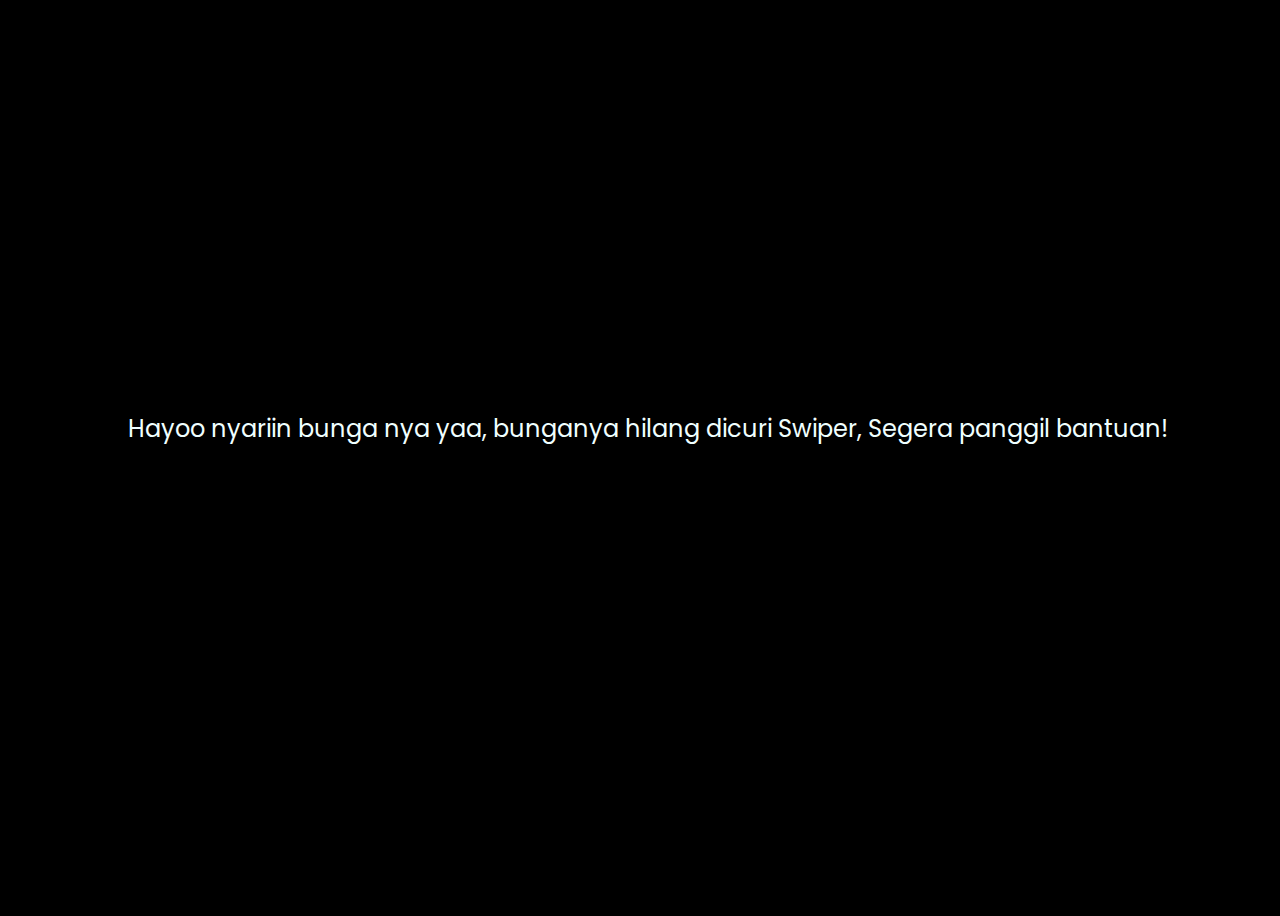
<file: index.html>
<!DOCTYPE html>
<html lang="en">
<head>
    <meta charset="UTF-8">
    <meta http-equiv="X-UA-Compatible" content="IE=edge">
    <meta name="viewport" content="width=device-width, initial-scale=1.0">
    <link rel="stylesheet" href="css/style.css">
    <link rel="icon" href="img/flowers.png" type="image/x-icon">
    <title>Flowers</title>
    <style>
        .description1{
    font-size: 1.5rem;
    margin-bottom: 20px;
    margin-left: 20px;
    margin-right: 20px;
}
        .description2{
    font-size: 1.5rem;
    margin-bottom: 20px;
    margin-left: 100px;
    margin-right: 100px;
}
    </style>
</head>
<body>
    <div class="description1">
        <!--<span>From: U know Me</span>-->
    </div>
    <div class="description1">
        <span>Hayoo nyariin bunga nya yaa, bunganya hilang dicuri Swiper, Segera panggil bantuan!</span>
    </div>
   
         <div class="description2">
        <!--<span>Selamat Bulan Bahasa

            Telat sih yaa, maaf deh baru selesai malem ini hehe... Sorry for being a weirdo lately, ngerti sih dari yang awalnya bales chat seperlunya tiba-tiba jadi kaya kemarin.
            I Swear To God, tida ada sedikitpun niat aku mau 'main-main'.  
         </span>-->
    </div>  <div class="description2">
        <!--<span>  Semangat bikin PacMan nya! Kalau butuh bantuan atau bahkan mau minta dijokiin pun aku siap ko, Feel Free To ASK! Utii/Utee/Utey/Ukhty anything you want me to call your name 
                (just ask) Let's get to know each other better.
         </span>-->
        </div><div class="description2">
            <!--<span> by the way check this out!</span>-->
            </div>
    <div class="button">
       <!--<button>
            <a href="flower.html">Click Me!</a>
        </button>-->
        
    </div>
</body>
</html>
</file>
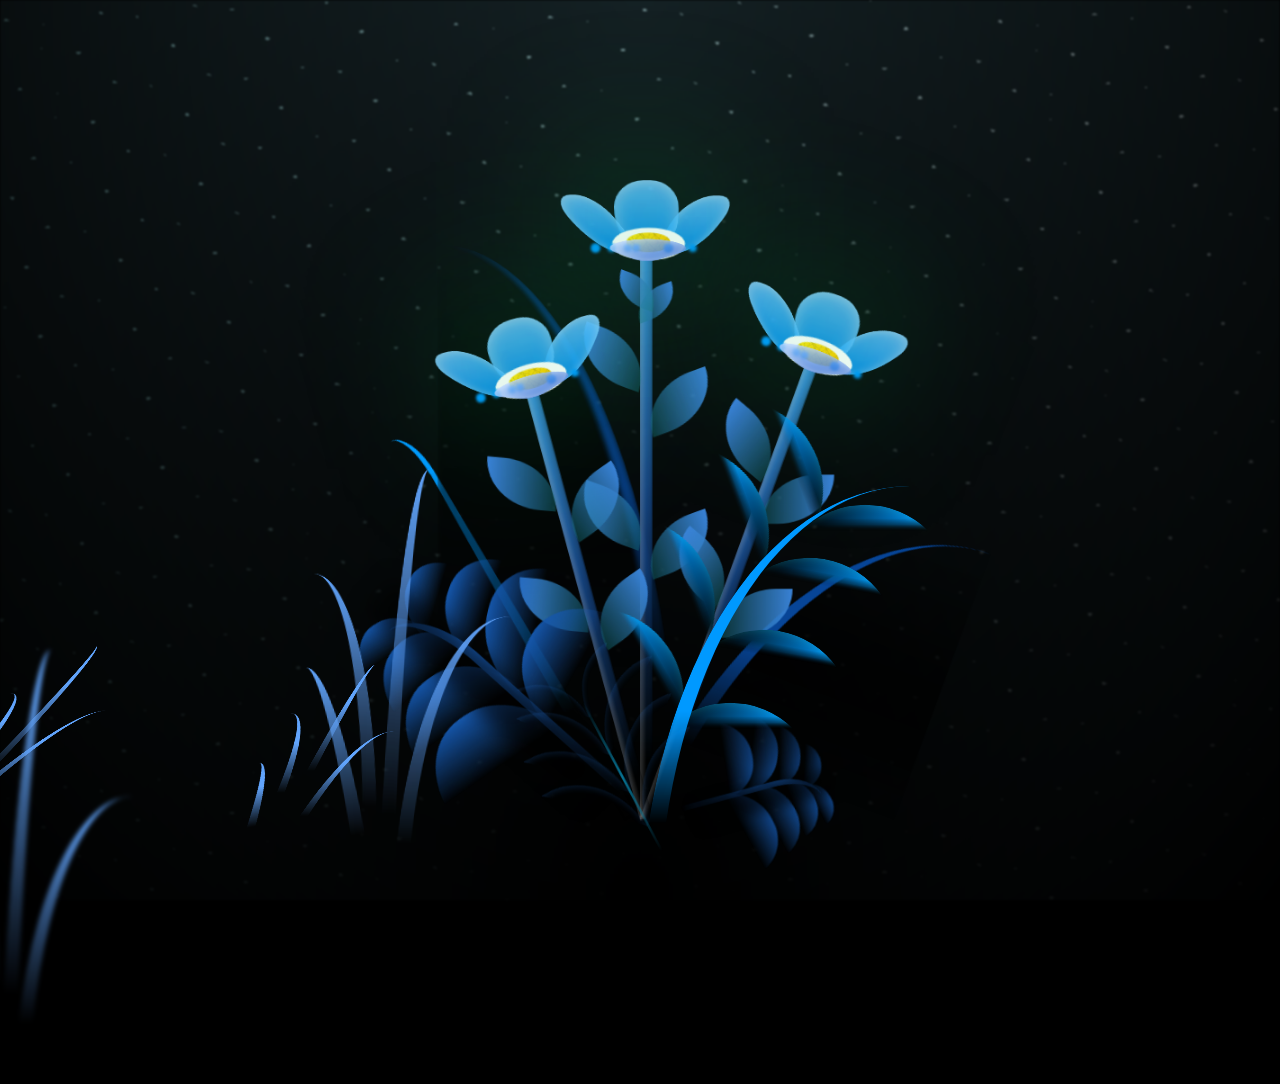
<file: flower.html>
<!DOCTYPE html>
<html lang="en">
<head>
    <meta charset="UTF-8">
    <meta http-equiv="X-UA-Compatible" content="IE=edge">
    <meta name="viewport" content="width=device-width, initial-scale=1.0">
    <title>Document</title>
    <style>
        *,
*::after,
*::before {
  padding: 0;
  margin: 0;
  box-sizing: border-box;
}

:root {
  --dark-color: #000;
}

body {
  display: flex;
  align-items: flex-end;
  justify-content: center;
  min-height: 100vh;
  background-color: var(--dark-color);
  overflow: hidden;
  perspective: 1000px;
}
.button a{
    text-decoration: none;
    font-size: 1rem;
    color: #111;
    position: absolute;
    padding: 15px 0;
    text-align: center;
    padding: 10px 20px;
    background-color: #ffffff00;
    color: rgb(255, 255, 255);
    border: 1px solid #ffffff;
    margin-bottom: 200px;
    margin-left:860px;
    position: absolute;
    top: 50%;
    left: 50%;
    transform: translate(-50%, -50%);
    z-index: 9999;
}
.night {
  position: fixed;
  left: 50%;
  top: 0;
  transform: translateX(-50%);
  width: 100%;
  height: 100%;
  filter: blur(0.1vmin);
  background-image: radial-gradient(ellipse at top, transparent 0%, var(--dark-color)), radial-gradient(ellipse at bottom, var(--dark-color), rgba(145, 233, 255, 0.2)), repeating-linear-gradient(220deg, black 0px, black 19px, transparent 19px, transparent 22px), repeating-linear-gradient(189deg, black 0px, black 19px, transparent 19px, transparent 22px), repeating-linear-gradient(148deg, black 0px, black 19px, transparent 19px, transparent 22px), linear-gradient(90deg, #abf5f4, #f0f0f0);
}

.flowers {
  position: relative;
  transform: scale(0.9);
}

.flower {
  position: absolute;
  bottom: 10vmin;
  transform-origin: bottom center;
  z-index: 10;
  --fl-speed: 0.8s;
}
.flower--1 {
  -webkit-animation: moving-flower-1 4s linear infinite;
          animation: moving-flower-1 4s linear infinite;
}
.flower--1 .flower__line {
  height: 70vmin;
  -webkit-animation-delay: 0.3s;
          animation-delay: 0.3s;
}
.flower--1 .flower__line__leaf--1 {
  -webkit-animation: blooming-leaf-right var(--fl-speed) 1.6s backwards;
          animation: blooming-leaf-right var(--fl-speed) 1.6s backwards;
}
.flower--1 .flower__line__leaf--2 {
  -webkit-animation: blooming-leaf-right var(--fl-speed) 1.4s backwards;
          animation: blooming-leaf-right var(--fl-speed) 1.4s backwards;
}
.flower--1 .flower__line__leaf--3 {
  -webkit-animation: blooming-leaf-left var(--fl-speed) 1.2s backwards;
          animation: blooming-leaf-left var(--fl-speed) 1.2s backwards;
}
.flower--1 .flower__line__leaf--4 {
  -webkit-animation: blooming-leaf-left var(--fl-speed) 1s backwards;
          animation: blooming-leaf-left var(--fl-speed) 1s backwards;
}
.flower--1 .flower__line__leaf--5 {
  -webkit-animation: blooming-leaf-right var(--fl-speed) 1.8s backwards;
          animation: blooming-leaf-right var(--fl-speed) 1.8s backwards;
}
.flower--1 .flower__line__leaf--6 {
  -webkit-animation: blooming-leaf-left var(--fl-speed) 2s backwards;
          animation: blooming-leaf-left var(--fl-speed) 2s backwards;
}
.flower--2 {
  left: 50%;
  transform: rotate(20deg);
  -webkit-animation: moving-flower-2 4s linear infinite;
          animation: moving-flower-2 4s linear infinite;
}
.flower--2 .flower__line {
  height: 60vmin;
  -webkit-animation-delay: 0.6s;
          animation-delay: 0.6s;
}
.flower--2 .flower__line__leaf--1 {
  -webkit-animation: blooming-leaf-right var(--fl-speed) 1.9s backwards;
          animation: blooming-leaf-right var(--fl-speed) 1.9s backwards;
}
.flower--2 .flower__line__leaf--2 {
  -webkit-animation: blooming-leaf-right var(--fl-speed) 1.7s backwards;
          animation: blooming-leaf-right var(--fl-speed) 1.7s backwards;
}
.flower--2 .flower__line__leaf--3 {
  -webkit-animation: blooming-leaf-left var(--fl-speed) 1.5s backwards;
          animation: blooming-leaf-left var(--fl-speed) 1.5s backwards;
}
.flower--2 .flower__line__leaf--4 {
  -webkit-animation: blooming-leaf-left var(--fl-speed) 1.3s backwards;
          animation: blooming-leaf-left var(--fl-speed) 1.3s backwards;
}
.flower--3 {
  left: 50%;
  transform: rotate(-15deg);
  -webkit-animation: moving-flower-3 4s linear infinite;
          animation: moving-flower-3 4s linear infinite;
}
.flower--3 .flower__line {
  -webkit-animation-delay: 0.9s;
          animation-delay: 0.9s;
}
.flower--3 .flower__line__leaf--1 {
  -webkit-animation: blooming-leaf-right var(--fl-speed) 2.5s backwards;
          animation: blooming-leaf-right var(--fl-speed) 2.5s backwards;
}
.flower--3 .flower__line__leaf--2 {
  -webkit-animation: blooming-leaf-right var(--fl-speed) 2.3s backwards;
          animation: blooming-leaf-right var(--fl-speed) 2.3s backwards;
}
.flower--3 .flower__line__leaf--3 {
  -webkit-animation: blooming-leaf-left var(--fl-speed) 2.1s backwards;
          animation: blooming-leaf-left var(--fl-speed) 2.1s backwards;
}
.flower--3 .flower__line__leaf--4 {
  -webkit-animation: blooming-leaf-left var(--fl-speed) 1.9s backwards;
          animation: blooming-leaf-left var(--fl-speed) 1.9s backwards;
}
.flower__leafs {
  position: relative;
  -webkit-animation: blooming-flower 2s backwards;
          animation: blooming-flower 2s backwards;
}
.flower__leafs--1 {
  -webkit-animation-delay: 1.1s;
          animation-delay: 1.1s;
}
.flower__leafs--2 {
  -webkit-animation-delay: 1.4s;
          animation-delay: 1.4s;
}
.flower__leafs--3 {
  -webkit-animation-delay: 1.7s;
          animation-delay: 1.7s;
}
.flower__leafs::after {
  content: "";
  position: absolute;
  left: 0;
  top: 0;
  transform: translate(-50%, -100%);
  width: 8vmin;
  height: 8vmin;
  background-color: #03b14c;
  filter: blur(10vmin);
}
.flower__leaf {
  position: absolute;
  bottom: 0;
  left: 50%;
  width: 8vmin;
  height: 11vmin;
  border-radius: 51% 49% 47% 53%/44% 45% 55% 69%;
  background-color: #0099ff;
  background-image: linear-gradient(to top, #0099ff, #67c2ff);
  transform-origin: bottom center;
  opacity: 0.9;
  box-shadow: inset 0 0 2vmin rgba(255, 255, 255, 0.5);
}
.flower__leaf--1 {
  transform: translate(-10%, 1%) rotateY(40deg) rotateX(-50deg);
}
.flower__leaf--2 {
  transform: translate(-50%, -4%) rotateX(40deg);
}
.flower__leaf--3 {
  transform: translate(-90%, 0%) rotateY(45deg) rotateX(50deg);
}
.flower__leaf--4 {
  width: 8vmin;
  height: 8vmin;
  transform-origin: bottom left;
  border-radius: 4vmin 10vmin 4vmin 4vmin;
  transform: translate(0%, 18%) rotateX(70deg) rotate(-43deg);
  background-image: linear-gradient(to top, #3970d6, #a7caff);
  z-index: 1;
  opacity: 0.8;
}
.flower__white-circle {
  position: absolute;
  left: -3.5vmin;
  top: -3vmin;
  width: 9vmin;
  height: 4vmin;
  border-radius: 50%;
  background-color: #fff;
}
.flower__white-circle::after {
  content: "";
  position: absolute;
  left: 50%;
  top: 45%;
  transform: translate(-50%, -50%);
  width: 60%;
  height: 60%;
  border-radius: inherit;
  background-image: repeating-linear-gradient(135deg, rgba(0, 0, 0, 0.03) 0px, rgba(0, 0, 0, 0.03) 1px, transparent 1px, transparent 12px), repeating-linear-gradient(45deg, rgba(0, 0, 0, 0.03) 0px, rgba(0, 0, 0, 0.03) 1px, transparent 1px, transparent 12px), repeating-linear-gradient(67.5deg, rgba(0, 0, 0, 0.03) 0px, rgba(0, 0, 0, 0.03) 1px, transparent 1px, transparent 12px), repeating-linear-gradient(135deg, rgba(0, 0, 0, 0.03) 0px, rgba(0, 0, 0, 0.03) 1px, transparent 1px, transparent 12px), repeating-linear-gradient(45deg, rgba(0, 0, 0, 0.03) 0px, rgba(0, 0, 0, 0.03) 1px, transparent 1px, transparent 12px), repeating-linear-gradient(112.5deg, rgba(0, 0, 0, 0.03) 0px, rgba(0, 0, 0, 0.03) 1px, transparent 1px, transparent 12px), repeating-linear-gradient(112.5deg, rgba(0, 0, 0, 0.03) 0px, rgba(0, 0, 0, 0.03) 1px, transparent 1px, transparent 12px), repeating-linear-gradient(45deg, rgba(0, 0, 0, 0.03) 0px, rgba(0, 0, 0, 0.03) 1px, transparent 1px, transparent 12px), repeating-linear-gradient(22.5deg, rgba(0, 0, 0, 0.03) 0px, rgba(0, 0, 0, 0.03) 1px, transparent 1px, transparent 12px), repeating-linear-gradient(45deg, rgba(0, 0, 0, 0.03) 0px, rgba(0, 0, 0, 0.03) 1px, transparent 1px, transparent 12px), repeating-linear-gradient(22.5deg, rgba(0, 0, 0, 0.03) 0px, rgba(0, 0, 0, 0.03) 1px, transparent 1px, transparent 12px), repeating-linear-gradient(135deg, rgba(0, 0, 0, 0.03) 0px, rgba(0, 0, 0, 0.03) 1px, transparent 1px, transparent 12px), repeating-linear-gradient(157.5deg, rgba(0, 0, 0, 0.03) 0px, rgba(0, 0, 0, 0.03) 1px, transparent 1px, transparent 12px), repeating-linear-gradient(67.5deg, rgba(0, 0, 0, 0.03) 0px, rgba(0, 0, 0, 0.03) 1px, transparent 1px, transparent 12px), repeating-linear-gradient(67.5deg, rgba(0, 0, 0, 0.03) 0px, rgba(0, 0, 0, 0.03) 1px, transparent 1px, transparent 12px), linear-gradient(90deg, #ffeb12, #ffce00);
}
.flower__line {
  height: 55vmin;
  width: 1.5vmin;
  background-image: linear-gradient(to left, rgba(0, 0, 0, 0.2), transparent, rgba(255, 255, 255, 0.2)), linear-gradient(to top, transparent 10%, #14407a, #398fd6);
  box-shadow: inset 0 0 2px rgba(0, 0, 0, 0.5);
  -webkit-animation: grow-flower-tree 4s backwards;
          animation: grow-flower-tree 4s backwards;
}
.flower__line__leaf {
  --w: 7vmin;
  --h: calc(var(--w) + 2vmin);
  position: absolute;
  top: 20%;
  left: 90%;
  width: var(--w);
  height: var(--h);
  border-top-right-radius: var(--h);
  border-bottom-left-radius: var(--h);
  background-image: linear-gradient(to top, rgba(20, 117, 122, 0.4), #3982d6);
}
.flower__line__leaf--1 {
  transform: rotate(70deg) rotateY(30deg);
}
.flower__line__leaf--2 {
  top: 45%;
  transform: rotate(70deg) rotateY(30deg);
}
.flower__line__leaf--3, .flower__line__leaf--4, .flower__line__leaf--6 {
  border-top-right-radius: 0;
  border-bottom-left-radius: 0;
  border-top-left-radius: var(--h);
  border-bottom-right-radius: var(--h);
  left: -460%;
  top: 12%;
  transform: rotate(-70deg) rotateY(30deg);
}
.flower__line__leaf--4 {
  top: 40%;
}
.flower__line__leaf--5 {
  top: 0;
  transform-origin: left;
  transform: rotate(70deg) rotateY(30deg) scale(0.6);
}
.flower__line__leaf--6 {
  top: -2%;
  left: -450%;
  transform-origin: right;
  transform: rotate(-70deg) rotateY(30deg) scale(0.6);
}
.flower__light {
  position: absolute;
  bottom: 0vmin;
  width: 1vmin;
  height: 1vmin;
  background-color: #0099ff;
  border-radius: 50%;
  filter: blur(0.2vmin);
  -webkit-animation: light-ans 4s linear infinite backwards;
          animation: light-ans 4s linear infinite backwards;
}
.flower__light:nth-child(odd) {
  background-color: #0099ff;
}
.flower__light--1 {
  left: -2vmin;
  -webkit-animation-delay: 1s;
          animation-delay: 1s;
}
.flower__light--2 {
  left: 3vmin;
  -webkit-animation-delay: 0.5s;
          animation-delay: 0.5s;
}
.flower__light--3 {
  left: -6vmin;
  -webkit-animation-delay: 0.3s;
          animation-delay: 0.3s;
}
.flower__light--4 {
  left: 6vmin;
  -webkit-animation-delay: 0.9s;
          animation-delay: 0.9s;
}
.flower__light--5 {
  left: -1vmin;
  -webkit-animation-delay: 1.5s;
          animation-delay: 1.5s;
}
.flower__light--6 {
  left: -4vmin;
  -webkit-animation-delay: 3s;
          animation-delay: 3s;
}
.flower__light--7 {
  left: 3vmin;
  -webkit-animation-delay: 2s;
          animation-delay: 2s;
}
.flower__light--8 {
  left: -6vmin;
  -webkit-animation-delay: 3.5s;
          animation-delay: 3.5s;
}
.flower__grass {
  --c: #1556aa;
  --line-w: 1.5vmin;
  position: absolute;
  bottom: 12vmin;
  left: -7vmin;
  display: flex;
  flex-direction: column;
  align-items: flex-end;
  z-index: 20;
  transform-origin: bottom center;
  transform: rotate(-48deg) rotateY(40deg);
}
.flower__grass--1 {
  -webkit-animation: moving-grass 2s linear infinite;
          animation: moving-grass 2s linear infinite;
}
.flower__grass--2 {
  left: 2vmin;
  bottom: 10vmin;
  transform: scale(0.5) rotate(75deg) rotateX(10deg) rotateY(-200deg);
  opacity: 0.8;
  z-index: 0;
  -webkit-animation: moving-grass--2 1.5s linear infinite;
          animation: moving-grass--2 1.5s linear infinite;
}
.flower__grass--top {
  width: 7vmin;
  height: 10vmin;
  border-top-right-radius: 100%;
  border-right: var(--line-w) solid var(--c);
  transform-origin: bottom center;
  transform: rotate(-2deg);
}
.flower__grass--bottom {
  margin-top: -2px;
  width: var(--line-w);
  height: 25vmin;
  background-image: linear-gradient(to top, transparent, var(--c));
}
.flower__grass__leaf {
  --size: 10vmin;
  position: absolute;
  width: calc(var(--size) * 2.1);
  height: var(--size);
  border-top-left-radius: var(--size);
  border-top-right-radius: var(--size);
  background-image: linear-gradient(to top, transparent, transparent 30%, var(--c));
  z-index: 100;
}
.flower__grass__leaf--1 {
  top: -6%;
  left: 30%;
  --size: 6vmin;
  transform: rotate(-20deg);
  -webkit-animation: growing-grass-ans--1 2s 2.6s backwards;
          animation: growing-grass-ans--1 2s 2.6s backwards;
}
@-webkit-keyframes growing-grass-ans--1 {
  0% {
    transform-origin: bottom left;
    transform: rotate(-20deg) scale(0);
  }
}
@keyframes growing-grass-ans--1 {
  0% {
    transform-origin: bottom left;
    transform: rotate(-20deg) scale(0);
  }
}
.flower__grass__leaf--2 {
  top: -5%;
  left: -110%;
  --size: 6vmin;
  transform: rotate(10deg);
  -webkit-animation: growing-grass-ans--2 2s 2.4s linear backwards;
          animation: growing-grass-ans--2 2s 2.4s linear backwards;
}
@-webkit-keyframes growing-grass-ans--2 {
  0% {
    transform-origin: bottom right;
    transform: rotate(10deg) scale(0);
  }
}
@keyframes growing-grass-ans--2 {
  0% {
    transform-origin: bottom right;
    transform: rotate(10deg) scale(0);
  }
}
.flower__grass__leaf--3 {
  top: 5%;
  left: 60%;
  --size: 8vmin;
  transform: rotate(-18deg) rotateX(-20deg);
  -webkit-animation: growing-grass-ans--3 2s 2.2s linear backwards;
          animation: growing-grass-ans--3 2s 2.2s linear backwards;
}
@-webkit-keyframes growing-grass-ans--3 {
  0% {
    transform-origin: bottom left;
    transform: rotate(-18deg) rotateX(-20deg) scale(0);
  }
}
@keyframes growing-grass-ans--3 {
  0% {
    transform-origin: bottom left;
    transform: rotate(-18deg) rotateX(-20deg) scale(0);
  }
}
.flower__grass__leaf--4 {
  top: 6%;
  left: -135%;
  --size: 8vmin;
  transform: rotate(2deg);
  -webkit-animation: growing-grass-ans--4 2s 2s linear backwards;
          animation: growing-grass-ans--4 2s 2s linear backwards;
}
@-webkit-keyframes growing-grass-ans--4 {
  0% {
    transform-origin: bottom right;
    transform: rotate(2deg) scale(0);
  }
}
@keyframes growing-grass-ans--4 {
  0% {
    transform-origin: bottom right;
    transform: rotate(2deg) scale(0);
  }
}
.flower__grass__leaf--5 {
  top: 20%;
  left: 60%;
  --size: 10vmin;
  transform: rotate(-24deg) rotateX(-20deg);
  -webkit-animation: growing-grass-ans--5 2s 1.8s linear backwards;
          animation: growing-grass-ans--5 2s 1.8s linear backwards;
}
@-webkit-keyframes growing-grass-ans--5 {
  0% {
    transform-origin: bottom left;
    transform: rotate(-24deg) rotateX(-20deg) scale(0);
  }
}
@keyframes growing-grass-ans--5 {
  0% {
    transform-origin: bottom left;
    transform: rotate(-24deg) rotateX(-20deg) scale(0);
  }
}
.flower__grass__leaf--6 {
  top: 22%;
  left: -180%;
  --size: 10vmin;
  transform: rotate(10deg);
  -webkit-animation: growing-grass-ans--6 2s 1.6s linear backwards;
          animation: growing-grass-ans--6 2s 1.6s linear backwards;
}
@-webkit-keyframes growing-grass-ans--6 {
  0% {
    transform-origin: bottom right;
    transform: rotate(10deg) scale(0);
  }
}
@keyframes growing-grass-ans--6 {
  0% {
    transform-origin: bottom right;
    transform: rotate(10deg) scale(0);
  }
}
.flower__grass__leaf--7 {
  top: 39%;
  left: 70%;
  --size: 10vmin;
  transform: rotate(-10deg);
  -webkit-animation: growing-grass-ans--7 2s 1.4s linear backwards;
          animation: growing-grass-ans--7 2s 1.4s linear backwards;
}
@-webkit-keyframes growing-grass-ans--7 {
  0% {
    transform-origin: bottom left;
    transform: rotate(-10deg) scale(0);
  }
}
@keyframes growing-grass-ans--7 {
  0% {
    transform-origin: bottom left;
    transform: rotate(-10deg) scale(0);
  }
}
.flower__grass__leaf--8 {
  top: 40%;
  left: -215%;
  --size: 11vmin;
  transform: rotate(10deg);
  -webkit-animation: growing-grass-ans--8 2s 1.2s linear backwards;
          animation: growing-grass-ans--8 2s 1.2s linear backwards;
}
@-webkit-keyframes growing-grass-ans--8 {
  0% {
    transform-origin: bottom right;
    transform: rotate(10deg) scale(0);
  }
}
@keyframes growing-grass-ans--8 {
  0% {
    transform-origin: bottom right;
    transform: rotate(10deg) scale(0);
  }
}
.flower__grass__overlay {
  position: absolute;
  top: -10%;
  right: 0%;
  width: 100%;
  height: 100%;
  background-color: rgba(0, 0, 0, 0.6);
  filter: blur(1.5vmin);
  z-index: 100;
}
.flower__g-long {
  --w: 2vmin;
  --h: 6vmin;
  --c: #0099ff;
  position: absolute;
  bottom: 10vmin;
  left: -3vmin;
  transform-origin: bottom center;
  transform: rotate(-30deg) rotateY(-20deg);
  display: flex;
  flex-direction: column;
  align-items: flex-end;
  -webkit-animation: flower-g-long-ans 3s linear infinite;
          animation: flower-g-long-ans 3s linear infinite;
}
@-webkit-keyframes flower-g-long-ans {
  0%, 100% {
    transform: rotate(-30deg) rotateY(-20deg);
  }
  50% {
    transform: rotate(-32deg) rotateY(-20deg);
  }
}
@keyframes flower-g-long-ans {
  0%, 100% {
    transform: rotate(-30deg) rotateY(-20deg);
  }
  50% {
    transform: rotate(-32deg) rotateY(-20deg);
  }
}
.flower__g-long__top {
  top: calc(var(--h) * -1);
  width: calc(var(--w) + 1vmin);
  height: var(--h);
  border-top-right-radius: 100%;
  border-right: 0.7vmin solid var(--c);
  transform: translate(-0.7vmin, 1vmin);
}
.flower__g-long__bottom {
  width: var(--w);
  height: 50vmin;
  transform-origin: bottom center;
  background-image: linear-gradient(to top, transparent 30%, var(--c));
  box-shadow: inset 0 0 2px rgba(0, 0, 0, 0.5);
  -webkit-clip-path: polygon(35% 0, 65% 1%, 100% 100%, 0% 100%);
          clip-path: polygon(35% 0, 65% 1%, 100% 100%, 0% 100%);
}
.flower__g-right {
  position: absolute;
  bottom: 6vmin;
  left: -2vmin;
  transform-origin: bottom left;
  transform: rotate(20deg);
}
.flower__g-right .leaf {
  width: 30vmin;
  height: 50vmin;
  border-top-left-radius: 100%;
  border-left: 2vmin solid #074597;
  background-image: linear-gradient(to bottom, transparent, var(--dark-color) 60%);
  -webkit-mask-image: linear-gradient(to top, transparent 30%, #075197 60%);
}
.flower__g-right--1 {
  -webkit-animation: flower-g-right-ans 2.5s linear infinite;
          animation: flower-g-right-ans 2.5s linear infinite;
}
.flower__g-right--2 {
  left: 5vmin;
  transform: rotateY(-180deg);
  -webkit-animation: flower-g-right-ans--2 3s linear infinite;
          animation: flower-g-right-ans--2 3s linear infinite;
}
.flower__g-right--2 .leaf {
  height: 75vmin;
  filter: blur(0.3vmin);
  opacity: 0.8;
}
@-webkit-keyframes flower-g-right-ans {
  0%, 100% {
    transform: rotate(20deg);
  }
  50% {
    transform: rotate(24deg) rotateX(-20deg);
  }
}
@keyframes flower-g-right-ans {
  0%, 100% {
    transform: rotate(20deg);
  }
  50% {
    transform: rotate(24deg) rotateX(-20deg);
  }
}
@-webkit-keyframes flower-g-right-ans--2 {
  0%, 100% {
    transform: rotateY(-180deg) rotate(0deg) rotateX(-20deg);
  }
  50% {
    transform: rotateY(-180deg) rotate(6deg) rotateX(-20deg);
  }
}
@keyframes flower-g-right-ans--2 {
  0%, 100% {
    transform: rotateY(-180deg) rotate(0deg) rotateX(-20deg);
  }
  50% {
    transform: rotateY(-180deg) rotate(6deg) rotateX(-20deg);
  }
}
.flower__g-front {
  position: absolute;
  bottom: 6vmin;
  left: 2.5vmin;
  z-index: 100;
  transform-origin: bottom center;
  transform: rotate(-28deg) rotateY(30deg) scale(1.04);
  -webkit-animation: flower__g-front-ans 2s linear infinite;
          animation: flower__g-front-ans 2s linear infinite;
}
@-webkit-keyframes flower__g-front-ans {
  0%, 100% {
    transform: rotate(-28deg) rotateY(30deg) scale(1.04);
  }
  50% {
    transform: rotate(-35deg) rotateY(40deg) scale(1.04);
  }
}
@keyframes flower__g-front-ans {
  0%, 100% {
    transform: rotate(-28deg) rotateY(30deg) scale(1.04);
  }
  50% {
    transform: rotate(-35deg) rotateY(40deg) scale(1.04);
  }
}
.flower__g-front__line {
  width: 0.3vmin;
  height: 20vmin;
  background-image: linear-gradient(to top, transparent, #077597, transparent 100%);
  position: relative;
}
.flower__g-front__leaf-wrapper {
  position: absolute;
  top: 0;
  left: 0;
  transform-origin: bottom left;
  transform: rotate(10deg);
}
.flower__g-front__leaf-wrapper:nth-child(even) {
  left: 0vmin;
  transform: rotateY(-180deg) rotate(5deg);
  -webkit-animation: flower__g-front__leaf-left-ans 1s ease-in backwards;
          animation: flower__g-front__leaf-left-ans 1s ease-in backwards;
}
.flower__g-front__leaf-wrapper:nth-child(odd) {
  -webkit-animation: flower__g-front__leaf-ans 1s ease-in backwards;
          animation: flower__g-front__leaf-ans 1s ease-in backwards;
}
.flower__g-front__leaf-wrapper--1 {
  top: -8vmin;
  transform: scale(0.7);
  -webkit-animation: flower__g-front__leaf-ans 1s 5.5s ease-in backwards !important;
          animation: flower__g-front__leaf-ans 1s 5.5s ease-in backwards !important;
}
.flower__g-front__leaf-wrapper--2 {
  top: -8vmin;
  transform: rotateY(-180deg) scale(0.7) !important;
  -webkit-animation: flower__g-front__leaf-left-ans-2 1s 4.6s ease-in backwards !important;
          animation: flower__g-front__leaf-left-ans-2 1s 4.6s ease-in backwards !important;
}
.flower__g-front__leaf-wrapper--3 {
  top: -3vmin;
  -webkit-animation: flower__g-front__leaf-ans 1s 4.6s ease-in backwards;
          animation: flower__g-front__leaf-ans 1s 4.6s ease-in backwards;
}
.flower__g-front__leaf-wrapper--4 {
  top: -3vmin;
  transform: rotateY(-180deg) scale(0.9) !important;
  -webkit-animation: flower__g-front__leaf-left-ans-2 1s 4.6s ease-in backwards !important;
          animation: flower__g-front__leaf-left-ans-2 1s 4.6s ease-in backwards !important;
}
@-webkit-keyframes flower__g-front__leaf-left-ans-2 {
  0% {
    transform: rotateY(-180deg) scale(0);
  }
}
@keyframes flower__g-front__leaf-left-ans-2 {
  0% {
    transform: rotateY(-180deg) scale(0);
  }
}
.flower__g-front__leaf-wrapper--5, .flower__g-front__leaf-wrapper--6 {
  top: 2vmin;
}
.flower__g-front__leaf-wrapper--7, .flower__g-front__leaf-wrapper--8 {
  top: 6.5vmin;
}
.flower__g-front__leaf-wrapper--2 {
  -webkit-animation-delay: 5.2s !important;
          animation-delay: 5.2s !important;
}
.flower__g-front__leaf-wrapper--3 {
  -webkit-animation-delay: 4.9s !important;
          animation-delay: 4.9s !important;
}
.flower__g-front__leaf-wrapper--5 {
  -webkit-animation-delay: 4.3s !important;
          animation-delay: 4.3s !important;
}
.flower__g-front__leaf-wrapper--6 {
  -webkit-animation-delay: 4.1s !important;
          animation-delay: 4.1s !important;
}
.flower__g-front__leaf-wrapper--7 {
  -webkit-animation-delay: 3.8s !important;
          animation-delay: 3.8s !important;
}
.flower__g-front__leaf-wrapper--8 {
  -webkit-animation-delay: 3.5s !important;
          animation-delay: 3.5s !important;
}
@-webkit-keyframes flower__g-front__leaf-ans {
  0% {
    transform: rotate(10deg) scale(0);
  }
}
@keyframes flower__g-front__leaf-ans {
  0% {
    transform: rotate(10deg) scale(0);
  }
}
@-webkit-keyframes flower__g-front__leaf-left-ans {
  0% {
    transform: rotateY(-180deg) rotate(5deg) scale(0);
  }
}
@keyframes flower__g-front__leaf-left-ans {
  0% {
    transform: rotateY(-180deg) rotate(5deg) scale(0);
  }
}
.flower__g-front__leaf {
  width: 10vmin;
  height: 10vmin;
  border-radius: 100% 0% 0% 100%/100% 100% 0% 0%;
  box-shadow: inset 0 2px 1vmin rgba(44, 134, 252, 0.2);
  background-image: linear-gradient(to bottom left, transparent, var(--dark-color)), linear-gradient(to bottom right, rgb(29, 139, 19)255, 76) 50%, transparent 50%, transparent);
  -webkit-mask-image: linear-gradient(to bottom right, ##0099ff 50%, transparent 50%, transparent);
  mask-image: linear-gradient(to bottom right, #0099ff 50%, transparent 50%, transparent);
}
.flower__g-fr {
  position: absolute;
  bottom: -4vmin;
  left: vmin;
  transform-origin: bottom left;
  z-index: 10;
  -webkit-animation: flower__g-fr-ans 2s linear infinite;
          animation: flower__g-fr-ans 2s linear infinite;
}
@-webkit-keyframes flower__g-fr-ans {
  0%, 100% {
    transform: rotate(2deg);
  }
  50% {
    transform: rotate(4deg);
  }
}
@keyframes flower__g-fr-ans {
  0%, 100% {
    transform: rotate(2deg);
  }
  50% {
    transform: rotate(4deg);
  }
}
.flower__g-fr .leaf {
  width: 30vmin;
  height: 50vmin;
  border-top-left-radius: 100%;
  border-left: 2vmin solid #0099ff;
  -webkit-mask-image: linear-gradient(to top, transparent 25%, #0099ff 50%);
  position: relative;
  z-index: 1;
}
.flower__g-fr__leaf {
  position: absolute;
  top: 0;
  left: 0;
  width: 10vmin;
  height: 10vmin;
  border-radius: 100% 0% 0% 100%/100% 100% 0% 0%;
  box-shadow: inset 0 2px 1vmin rgba(44, 238, 252, 0.2);
  background-image: linear-gradient(to bottom left, transparent, var(--dark-color) 98%), linear-gradient(to bottom right, #0099ff 45%, transparent 50%, transparent);
  -webkit-mask-image: linear-gradient(135deg, #0099ff 40%, transparent 50%, transparent);
}
.flower__g-fr__leaf--1 {
  left: 20vmin;
  transform: rotate(45deg);
  -webkit-animation: flower__g-fr-leaft-ans-1 0.5s 5.2s linear backwards;
          animation: flower__g-fr-leaft-ans-1 0.5s 5.2s linear backwards;
}
@-webkit-keyframes flower__g-fr-leaft-ans-1 {
  0% {
    transform-origin: left;
    transform: rotate(45deg) scale(0);
  }
}
@keyframes flower__g-fr-leaft-ans-1 {
  0% {
    transform-origin: left;
    transform: rotate(45deg) scale(0);
  }
}
.flower__g-fr__leaf--2 {
  left: 12vmin;
  top: -7vmin;
  transform: rotate(25deg) rotateY(-180deg);
  -webkit-animation: flower__g-fr-leaft-ans-6 0.5s 5s linear backwards;
          animation: flower__g-fr-leaft-ans-6 0.5s 5s linear backwards;
}
.flower__g-fr__leaf--3 {
  left: 15vmin;
  top: 6vmin;
  transform: rotate(55deg);
  -webkit-animation: flower__g-fr-leaft-ans-5 0.5s 4.8s linear backwards;
          animation: flower__g-fr-leaft-ans-5 0.5s 4.8s linear backwards;
}
.flower__g-fr__leaf--4 {
  left: 6vmin;
  top: -2vmin;
  transform: rotate(25deg) rotateY(-180deg);
  -webkit-animation: flower__g-fr-leaft-ans-6 0.5s 4.6s linear backwards;
          animation: flower__g-fr-leaft-ans-6 0.5s 4.6s linear backwards;
}
.flower__g-fr__leaf--5 {
  left: 10vmin;
  top: 14vmin;
  transform: rotate(55deg);
  -webkit-animation: flower__g-fr-leaft-ans-5 0.5s 4.4s linear backwards;
          animation: flower__g-fr-leaft-ans-5 0.5s 4.4s linear backwards;
}
@-webkit-keyframes flower__g-fr-leaft-ans-5 {
  0% {
    transform-origin: left;
    transform: rotate(55deg) scale(0);
  }
}
@keyframes flower__g-fr-leaft-ans-5 {
  0% {
    transform-origin: left;
    transform: rotate(55deg) scale(0);
  }
}
.flower__g-fr__leaf--6 {
  left: 0vmin;
  top: 6vmin;
  transform: rotate(25deg) rotateY(-180deg);
  -webkit-animation: flower__g-fr-leaft-ans-6 0.5s 4.2s linear backwards;
          animation: flower__g-fr-leaft-ans-6 0.5s 4.2s linear backwards;
}
@-webkit-keyframes flower__g-fr-leaft-ans-6 {
  0% {
    transform-origin: right;
    transform: rotate(25deg) rotateY(-180deg) scale(0);
  }
}
@keyframes flower__g-fr-leaft-ans-6 {
  0% {
    transform-origin: right;
    transform: rotate(25deg) rotateY(-180deg) scale(0);
  }
}
.flower__g-fr__leaf--7 {
  left: 5vmin;
  top: 22vmin;
  transform: rotate(45deg);
  -webkit-animation: flower__g-fr-leaft-ans-7 0.5s 4s linear backwards;
          animation: flower__g-fr-leaft-ans-7 0.5s 4s linear backwards;
}
@-webkit-keyframes flower__g-fr-leaft-ans-7 {
  0% {
    transform-origin: left;
    transform: rotate(45deg) scale(0);
  }
}
@keyframes flower__g-fr-leaft-ans-7 {
  0% {
    transform-origin: left;
    transform: rotate(45deg) scale(0);
  }
}
.flower__g-fr__leaf--8 {
  left: -4vmin;
  top: 15vmin;
  transform: rotate(15deg) rotateY(-180deg);
  -webkit-animation: flower__g-fr-leaft-ans-8 0.5s 3.8s linear backwards;
          animation: flower__g-fr-leaft-ans-8 0.5s 3.8s linear backwards;
}
@-webkit-keyframes flower__g-fr-leaft-ans-8 {
  0% {
    transform-origin: right;
    transform: rotate(15deg) rotateY(-180deg) scale(0);
  }
}
@keyframes flower__g-fr-leaft-ans-8 {
  0% {
    transform-origin: right;
    transform: rotate(15deg) rotateY(-180deg) scale(0);
  }
}

.long-g {
  position: absolute;
  bottom: 25vmin;
  left: -42vmin;
  transform-origin: bottom left;
}
.long-g--1 {
  bottom: 0vmin;
  transform: scale(0.8) rotate(-5deg);
}
.long-g--1 .leaf {
  -webkit-mask-image: linear-gradient(to top, transparent 40%, #07978b 80%) !important;
}
.long-g--1 .leaf--1 {
  --w: 5vmin;
  --h: 60vmin;
  left: -2vmin;
  transform: rotate(3deg) rotateY(-180deg);
}
.long-g--2, .long-g--3 {
  bottom: -3vmin;
  left: -35vmin;
  transform-origin: center;
  transform: scale(0.6) rotateX(60deg);
}
.long-g--2 .leaf, .long-g--3 .leaf {
  -webkit-mask-image: linear-gradient(to top, transparent 50%, #07977f 80%) !important;
}
.long-g--2 .leaf--1, .long-g--3 .leaf--1 {
  left: -1vmin;
  transform: rotateY(-180deg);
}
.long-g--3 {
  left: -17vmin;
  bottom: 0vmin;
}
.long-g--3 .leaf {
  -webkit-mask-image: linear-gradient(to top, transparent 40%, #079773 80%) !important;
}
.long-g--4 {
  left: 25vmin;
  bottom: -3vmin;
  transform-origin: center;
  transform: scale(0.6) rotateX(60deg);
}
.long-g--4 .leaf {
  -webkit-mask-image: linear-gradient(to top, transparent 50%, #079784 80%) !important;
}
.long-g--5 {
  left: 42vmin;
  bottom: 0vmin;
  transform: scale(0.8) rotate(2deg);
}
.long-g--6 {
  left: 0vmin;
  bottom: -20vmin;
  z-index: 100;
  filter: blur(0.3vmin);
  transform: scale(0.8) rotate(2deg);
}
.long-g--7 {
  left: 35vmin;
  bottom: 20vmin;
  z-index: -1;
  filter: blur(0.3vmin);
  transform: scale(0.6) rotate(2deg);
  opacity: 0.7;
}
.long-g .leaf {
  --w: 15vmin;
  --h: 40vmin;
  --c: rgb(97, 164, 252);
  position: absolute;
  bottom: 0;
  width: var(--w);
  height: var(--h);
  border-top-left-radius: 100%;
  border-left: 2vmin solid var(--c);
  -webkit-mask-image: linear-gradient(to top, transparent 20%, var(--dark-color));
  transform-origin: bottom center;
}
.long-g .leaf--0 {
  left: 2vmin;
  -webkit-animation: leaf-ans-1 4s linear infinite;
          animation: leaf-ans-1 4s linear infinite;
}
.long-g .leaf--1 {
  --w: 5vmin;
  --h: 60vmin;
  -webkit-animation: leaf-ans-1 4s linear infinite;
          animation: leaf-ans-1 4s linear infinite;
}
.long-g .leaf--2 {
  --w: 10vmin;
  --h: 40vmin;
  left: -0.5vmin;
  bottom: 5vmin;
  transform-origin: bottom left;
  transform: rotateY(-180deg);
  -webkit-animation: leaf-ans-2 3s linear infinite;
          animation: leaf-ans-2 3s linear infinite;
}
.long-g .leaf--3 {
  --w: 5vmin;
  --h: 30vmin;
  left: -1vmin;
  bottom: 3.2vmin;
  transform-origin: bottom left;
  transform: rotate(-10deg) rotateY(-180deg);
  -webkit-animation: leaf-ans-3 3s linear infinite;
          animation: leaf-ans-3 3s linear infinite;
}

@-webkit-keyframes leaf-ans-1 {
  0%, 100% {
    transform: rotate(-5deg) scale(1);
  }
  50% {
    transform: rotate(5deg) scale(1.1);
  }
}

@keyframes leaf-ans-1 {
  0%, 100% {
    transform: rotate(-5deg) scale(1);
  }
  50% {
    transform: rotate(5deg) scale(1.1);
  }
}
@-webkit-keyframes leaf-ans-2 {
  0%, 100% {
    transform: rotateY(-180deg) rotate(5deg);
  }
  50% {
    transform: rotateY(-180deg) rotate(0deg) scale(1.1);
  }
}
@keyframes leaf-ans-2 {
  0%, 100% {
    transform: rotateY(-180deg) rotate(5deg);
  }
  50% {
    transform: rotateY(-180deg) rotate(0deg) scale(1.1);
  }
}
@-webkit-keyframes leaf-ans-3 {
  0%, 100% {
    transform: rotate(-10deg) rotateY(-180deg);
  }
  50% {
    transform: rotate(-20deg) rotateY(-180deg);
  }
}
@keyframes leaf-ans-3 {
  0%, 100% {
    transform: rotate(-10deg) rotateY(-180deg);
  }
  50% {
    transform: rotate(-20deg) rotateY(-180deg);
  }
}
.grow-ans {
  -webkit-animation: grow-ans 2s var(--d) backwards;
          animation: grow-ans 2s var(--d) backwards;
}

@-webkit-keyframes grow-ans {
  0% {
    transform: scale(0);
    opacity: 0;
  }
}

@keyframes grow-ans {
  0% {
    transform: scale(0);
    opacity: 0;
  }
}
@-webkit-keyframes light-ans {
  0% {
    opacity: 0;
    transform: translateY(0vmin);
  }
  25% {
    opacity: 1;
    transform: translateY(-5vmin) translateX(-2vmin);
  }
  50% {
    opacity: 1;
    transform: translateY(-15vmin) translateX(2vmin);
    filter: blur(0.2vmin);
  }
  75% {
    transform: translateY(-20vmin) translateX(-2vmin);
    filter: blur(0.2vmin);
  }
  100% {
    transform: translateY(-30vmin);
    opacity: 0;
    filter: blur(1vmin);
  }
}
@keyframes light-ans {
  0% {
    opacity: 0;
    transform: translateY(0vmin);
  }
  25% {
    opacity: 1;
    transform: translateY(-5vmin) translateX(-2vmin);
  }
  50% {
    opacity: 1;
    transform: translateY(-15vmin) translateX(2vmin);
    filter: blur(0.2vmin);
  }
  75% {
    transform: translateY(-20vmin) translateX(-2vmin);
    filter: blur(0.2vmin);
  }
  100% {
    transform: translateY(-30vmin);
    opacity: 0;
    filter: blur(1vmin);
  }
}
@-webkit-keyframes moving-flower-1 {
  0%, 100% {
    transform: rotate(2deg);
  }
  50% {
    transform: rotate(-2deg);
  }
}
@keyframes moving-flower-1 {
  0%, 100% {
    transform: rotate(2deg);
  }
  50% {
    transform: rotate(-2deg);
  }
}
@-webkit-keyframes moving-flower-2 {
  0%, 100% {
    transform: rotate(18deg);
  }
  50% {
    transform: rotate(14deg);
  }
}
@keyframes moving-flower-2 {
  0%, 100% {
    transform: rotate(18deg);
  }
  50% {
    transform: rotate(14deg);
  }
}
@-webkit-keyframes moving-flower-3 {
  0%, 100% {
    transform: rotate(-18deg);
  }
  50% {
    transform: rotate(-20deg) rotateY(-10deg);
  }
}
@keyframes moving-flower-3 {
  0%, 100% {
    transform: rotate(-18deg);
  }
  50% {
    transform: rotate(-20deg) rotateY(-10deg);
  }
}
@-webkit-keyframes blooming-leaf-right {
  0% {
    transform-origin: left;
    transform: rotate(70deg) rotateY(30deg) scale(0);
  }
}
@keyframes blooming-leaf-right {
  0% {
    transform-origin: left;
    transform: rotate(70deg) rotateY(30deg) scale(0);
  }
}
@-webkit-keyframes blooming-leaf-left {
  0% {
    transform-origin: right;
    transform: rotate(-70deg) rotateY(30deg) scale(0);
  }
}
@keyframes blooming-leaf-left {
  0% {
    transform-origin: right;
    transform: rotate(-70deg) rotateY(30deg) scale(0);
  }
}
@-webkit-keyframes grow-flower-tree {
  0% {
    height: 0;
    border-radius: 1vmin;
  }
}
@keyframes grow-flower-tree {
  0% {
    height: 0;
    border-radius: 1vmin;
  }
}
@-webkit-keyframes blooming-flower {
  0% {
    transform: scale(0);
  }
}
@keyframes blooming-flower {
  0% {
    transform: scale(0);
  }
}
@-webkit-keyframes moving-grass {
  0%, 100% {
    transform: rotate(-48deg) rotateY(40deg);
  }
  50% {
    transform: rotate(-50deg) rotateY(40deg);
  }
}
@keyframes moving-grass {
  0%, 100% {
    transform: rotate(-48deg) rotateY(40deg);
  }
  50% {
    transform: rotate(-50deg) rotateY(40deg);
  }
}
@-webkit-keyframes moving-grass--2 {
  0%, 100% {
    transform: scale(0.5) rotate(75deg) rotateX(10deg) rotateY(-200deg);
  }
  50% {
    transform: scale(0.5) rotate(79deg) rotateX(10deg) rotateY(-200deg);
  }
}
@keyframes moving-grass--2 {
  0%, 100% {
    transform: scale(0.5) rotate(75deg) rotateX(10deg) rotateY(-200deg);
  }
  50% {
    transform: scale(0.5) rotate(79deg) rotateX(10deg) rotateY(-200deg);
  }
}
.growing-grass {
  -webkit-animation: growing-grass-ans 1s 2s backwards;
          animation: growing-grass-ans 1s 2s backwards;
}

@-webkit-keyframes growing-grass-ans {
  0% {
    transform: scale(0);
  }
}

@keyframes growing-grass-ans {
  0% {
    transform: scale(0);
  }
}
.not-loaded * {
  -webkit-animation-play-state: paused !important;
          animation-play-state: paused !important;
}
    </style>
</head>
<body>
<body class="not-loaded">
    <div class="night"></div>
    <div class="flowers">
      <div class="flower flower--1">
        <div class="flower__leafs flower__leafs--1">
          <div class="flower__leaf flower__leaf--1"></div>
          <div class="flower__leaf flower__leaf--2"></div>
          <div class="flower__leaf flower__leaf--3"></div>
          <div class="flower__leaf flower__leaf--4"></div>
          <div class="flower__white-circle"></div>
  
          <div class="flower__light flower__light--1"></div>
          <div class="flower__light flower__light--2"></div>
          <div class="flower__light flower__light--3"></div>
          <div class="flower__light flower__light--4"></div>
          <div class="flower__light flower__light--5"></div>
          <div class="flower__light flower__light--6"></div>
          <div class="flower__light flower__light--7"></div>
          <div class="flower__light flower__light--8"></div>
  
        </div>
        <div class="flower__line">
          <div class="flower__line__leaf flower__line__leaf--1"></div>
          <div class="flower__line__leaf flower__line__leaf--2"></div>
          <div class="flower__line__leaf flower__line__leaf--3"></div>
          <div class="flower__line__leaf flower__line__leaf--4"></div>
          <div class="flower__line__leaf flower__line__leaf--5"></div>
          <div class="flower__line__leaf flower__line__leaf--6"></div>
        </div>
      </div>
  
      <div class="flower flower--2">
        <div class="flower__leafs flower__leafs--2">
          <div class="flower__leaf flower__leaf--1"></div>
          <div class="flower__leaf flower__leaf--2"></div>
          <div class="flower__leaf flower__leaf--3"></div>
          <div class="flower__leaf flower__leaf--4"></div>
          <div class="flower__white-circle"></div>
  
          <div class="flower__light flower__light--1"></div>
          <div class="flower__light flower__light--2"></div>
          <div class="flower__light flower__light--3"></div>
          <div class="flower__light flower__light--4"></div>
          <div class="flower__light flower__light--5"></div>
          <div class="flower__light flower__light--6"></div>
          <div class="flower__light flower__light--7"></div>
          <div class="flower__light flower__light--8"></div>
  
        </div>
        <div class="flower__line">
          <div class="flower__line__leaf flower__line__leaf--1"></div>
          <div class="flower__line__leaf flower__line__leaf--2"></div>
          <div class="flower__line__leaf flower__line__leaf--3"></div>
          <div class="flower__line__leaf flower__line__leaf--4"></div>
        </div>
      </div>
  
      <div class="flower flower--3">
        <div class="flower__leafs flower__leafs--3">
          <div class="flower__leaf flower__leaf--1"></div>
          <div class="flower__leaf flower__leaf--2"></div>
          <div class="flower__leaf flower__leaf--3"></div>
          <div class="flower__leaf flower__leaf--4"></div>
          <div class="flower__white-circle"></div>
  
          <div class="flower__light flower__light--1"></div>
          <div class="flower__light flower__light--2"></div>
          <div class="flower__light flower__light--3"></div>
          <div class="flower__light flower__light--4"></div>
          <div class="flower__light flower__light--5"></div>
          <div class="flower__light flower__light--6"></div>
          <div class="flower__light flower__light--7"></div>
          <div class="flower__light flower__light--8"></div>
  
        </div>
        <div class="flower__line">
          <div class="flower__line__leaf flower__line__leaf--1"></div>
          <div class="flower__line__leaf flower__line__leaf--2"></div>
          <div class="flower__line__leaf flower__line__leaf--3"></div>
          <div class="flower__line__leaf flower__line__leaf--4"></div>
        </div>
      </div>
  
      <div class="grow-ans" style="--d:1.2s">
        <div class="flower__g-long">
          <div class="flower__g-long__top"></div>
          <div class="flower__g-long__bottom"></div>
        </div>
      </div>
  
      <div class="growing-grass">
        <div class="flower__grass flower__grass--1">
          <div class="flower__grass--top"></div>
          <div class="flower__grass--bottom"></div>
          <div class="flower__grass__leaf flower__grass__leaf--1"></div>
          <div class="flower__grass__leaf flower__grass__leaf--2"></div>
          <div class="flower__grass__leaf flower__grass__leaf--3"></div>
          <div class="flower__grass__leaf flower__grass__leaf--4"></div>
          <div class="flower__grass__leaf flower__grass__leaf--5"></div>
          <div class="flower__grass__leaf flower__grass__leaf--6"></div>
          <div class="flower__grass__leaf flower__grass__leaf--7"></div>
          <div class="flower__grass__leaf flower__grass__leaf--8"></div>
          <div class="flower__grass__overlay"></div>
        </div>
      </div>
  
      <div class="growing-grass">
        <div class="flower__grass flower__grass--2">
          <div class="flower__grass--top"></div>
          <div class="flower__grass--bottom"></div>
          <div class="flower__grass__leaf flower__grass__leaf--1"></div>
          <div class="flower__grass__leaf flower__grass__leaf--2"></div>
          <div class="flower__grass__leaf flower__grass__leaf--3"></div>
          <div class="flower__grass__leaf flower__grass__leaf--4"></div>
          <div class="flower__grass__leaf flower__grass__leaf--5"></div>
          <div class="flower__grass__leaf flower__grass__leaf--6"></div>
          <div class="flower__grass__leaf flower__grass__leaf--7"></div>
          <div class="flower__grass__leaf flower__grass__leaf--8"></div>
          <div class="flower__grass__overlay"></div>
        </div>
      </div>
  
      <div class="grow-ans" style="--d:2.4s">
        <div class="flower__g-right flower__g-right--1">
          <div class="leaf"></div>
        </div>
      </div>
  
      <div class="grow-ans" style="--d:2.8s">
        <div class="flower__g-right flower__g-right--2">
          <div class="leaf"></div>
        </div>
      </div>
  
      <div class="grow-ans" style="--d:2.8s">
        <div class="flower__g-front">
          <div class="flower__g-front__leaf-wrapper flower__g-front__leaf-wrapper--1">
            <div class="flower__g-front__leaf"></div>
          </div>
          <div class="flower__g-front__leaf-wrapper flower__g-front__leaf-wrapper--2">
            <div class="flower__g-front__leaf"></div>
          </div>
          <div class="flower__g-front__leaf-wrapper flower__g-front__leaf-wrapper--3">
            <div class="flower__g-front__leaf"></div>
          </div>
          <div class="flower__g-front__leaf-wrapper flower__g-front__leaf-wrapper--4">
            <div class="flower__g-front__leaf"></div>
          </div>
          <div class="flower__g-front__leaf-wrapper flower__g-front__leaf-wrapper--5">
            <div class="flower__g-front__leaf"></div>
          </div>
          <div class="flower__g-front__leaf-wrapper flower__g-front__leaf-wrapper--6">
            <div class="flower__g-front__leaf"></div>
          </div>
          <div class="flower__g-front__leaf-wrapper flower__g-front__leaf-wrapper--7">
            <div class="flower__g-front__leaf"></div>
          </div>
          <div class="flower__g-front__leaf-wrapper flower__g-front__leaf-wrapper--8">
            <div class="flower__g-front__leaf"></div>
          </div>
          <div class="flower__g-front__line"></div>
        </div>
      </div>

        
    </div>
      <div class="grow-ans" style="--d:3.2s">
        <div class="flower__g-fr">
          <div class="leaf"></div>
          <div class="flower__g-fr__leaf flower__g-fr__leaf--1"></div>
          <div class="flower__g-fr__leaf flower__g-fr__leaf--2"></div>
          <div class="flower__g-fr__leaf flower__g-fr__leaf--3"></div>
          <div class="flower__g-fr__leaf flower__g-fr__leaf--4"></div>
          <div class="flower__g-fr__leaf flower__g-fr__leaf--5"></div>
          <div class="flower__g-fr__leaf flower__g-fr__leaf--6"></div>
          <div class="flower__g-fr__leaf flower__g-fr__leaf--7"></div>
          <div class="flower__g-fr__leaf flower__g-fr__leaf--8"></div>
        </div>
      </div>
  
      <div class="long-g long-g--0">
        <div class="grow-ans" style="--d:3s">
          <div class="leaf leaf--0"></div>
        </div>
        <div class="grow-ans" style="--d:2.2s">
          <div class="leaf leaf--1"></div>
        </div>
        <div class="grow-ans" style="--d:3.4s">
          <div class="leaf leaf--2"></div>
        </div>
        <div class="grow-ans" style="--d:3.6s">
          <div class="leaf leaf--3"></div>
        </div>
      </div>
  
      <div class="long-g long-g--1">
        <div class="grow-ans" style="--d:3.6s">
          <div class="leaf leaf--0"></div>
        </div>
        <div class="grow-ans" style="--d:3.8s">
          <div class="leaf leaf--1"></div>
        </div>
        <div class="grow-ans" style="--d:4s">
          <div class="leaf leaf--2"></div>
        </div>
        <div class="grow-ans" style="--d:4.2s">
          <div class="leaf leaf--3"></div>
        </div>
      </div>
  
      <div class="long-g long-g--2">
        <div class="grow-ans" style="--d:4s">
          <div class="leaf leaf--0"></div>
        </div>
        <div class="grow-ans" style="--d:4.2s">
          <div class="leaf leaf--1"></div>
        </div>
        <div class="grow-ans" style="--d:4.4s">
          <div class="leaf leaf--2"></div>
        </div>
        <div class="grow-ans" style="--d:4.6s">
          <div class="leaf leaf--3"></div>
        </div>
      </div>
  
      <div class="long-g long-g--3">
        <div class="grow-ans" style="--d:4s">
          <div class="leaf leaf--0"></div>
        </div>
        <div class="grow-ans" style="--d:4.2s">
          <div class="leaf leaf--1"></div>
        </div>
        <div class="grow-ans" style="--d:3s">
          <div class="leaf leaf--2"></div>
        </div>
        <div class="grow-ans" style="--d:3.6s">
          <div class="leaf leaf--3"></div>
        </div>
      </div>
  
      <div class="long-g long-g--4">
        <div class="grow-ans" style="--d:4s">
          <div class="leaf leaf--0"></div>
        </div>
        <div class="grow-ans" style="--d:4.2s">
          <div class="leaf leaf--1"></div>
        </div>
        <div class="grow-ans" style="--d:3s">
          <div class="leaf leaf--2"></div>
        </div>
        <div class="grow-ans" style="--d:3.6s">
          <div class="leaf leaf--3"></div>
        </div>
      </div>
  
      <div class="long-g long-g--5">
        <div class="grow-ans" style="--d:4s">
          <div class="leaf leaf--0"></div>
        </div>
        <div class="grow-ans" style="--d:4.2s">
          <div class="leaf leaf--1"></div>
        </div>
        <div class="grow-ans" style="--d:3s">
          <div class="leaf leaf--2"></div>
        </div>
        <div class="grow-ans" style="--d:3.6s">
          <div class="leaf leaf--3"></div>
        </div>
      </div>
  
      <div class="long-g long-g--6">
        <div class="grow-ans" style="--d:4.2s">
          <div class="leaf leaf--0"></div>
        </div>
        <div class="grow-ans" style="--d:4.4s">
          <div class="leaf leaf--1"></div>
        </div>
        <div class="grow-ans" style="--d:4.6s">
          <div class="leaf leaf--2"></div>
        </div>
        <div class="grow-ans" style="--d:4.8s">
          <div class="leaf leaf--3"></div>
        </div>
      </div>
  
      <div class="long-g long-g--7">
        <div class="grow-ans" style="--d:3s">
          <div class="leaf leaf--0"></div>
        </div>
        <div class="grow-ans" style="--d:3.2s">
          <div class="leaf leaf--1"></div>
        </div>
        <div class="grow-ans" style="--d:3.5s">
          <div class="leaf leaf--2"></div>
        </div>
        <div class="grow-ans" style="--d:3.6s">
          <div class="leaf leaf--3"></div>
        </div>
      </div>
    </div>

  </body>
</body>
<script>   
onload = () => {
  const c = setTimeout(() => {
    document.body.classList.remove("not-loaded");
    clearTimeout(c);
  }, 1000);
};
</script>
</html>
</file>
<file: css/style.css>
@import url('https://fonts.googleapis.com/css2?family=Poppins:ital,wght@0,500;1,900&display=swap');
*{
    font-family: 'Poppins',cursive;
}
body{
    color: azure;
    width: 100%;
    height: 100vh;
    display: flex;
    flex-direction: column;
    align-items: center;
    justify-content: center;
    background-color: black;
}
.greetings{
    font-size: 6rem;
    font-weight: 900;
}
.greetings > span{
    animation: glow 4s ease-in-out infinite;
}
@keyframes glow{
    0%, 100%{
        color: #fff;
        text-shadow: 0 0 12px #39c6d6, 0 0 50px #39c6d6, 0 0 100px #39c6d6;
    }
    10%, 90%{
        color: #111;
        text-shadow: none;
    }
}
.greetings > span:nth-child(2){
    animation-delay: .2s ;
}
.greetings > span:nth-child(3){
    animation-delay: .4s ;
}
.greetings > span:nth-child(4){
    animation-delay: .6s;
}
.greetings > span:nth-child(5){
    animation-delay: .8s;
}

.description{
    font-size: 1.5rem;
    margin-bottom: 20px;
}

.button a{
    text-decoration: none;
    font-size: 1rem;
    color: #111;
}

@media screen and (max-width:574px){
    .greetings{
        display: block;
        font-size: 3rem;
        font-weight: 500;
        text-align: center;
    }
    .description{
        font-size: 1rem;
    }
    
    .button a{
        font-size: .5rem;
    }
}
</file>
